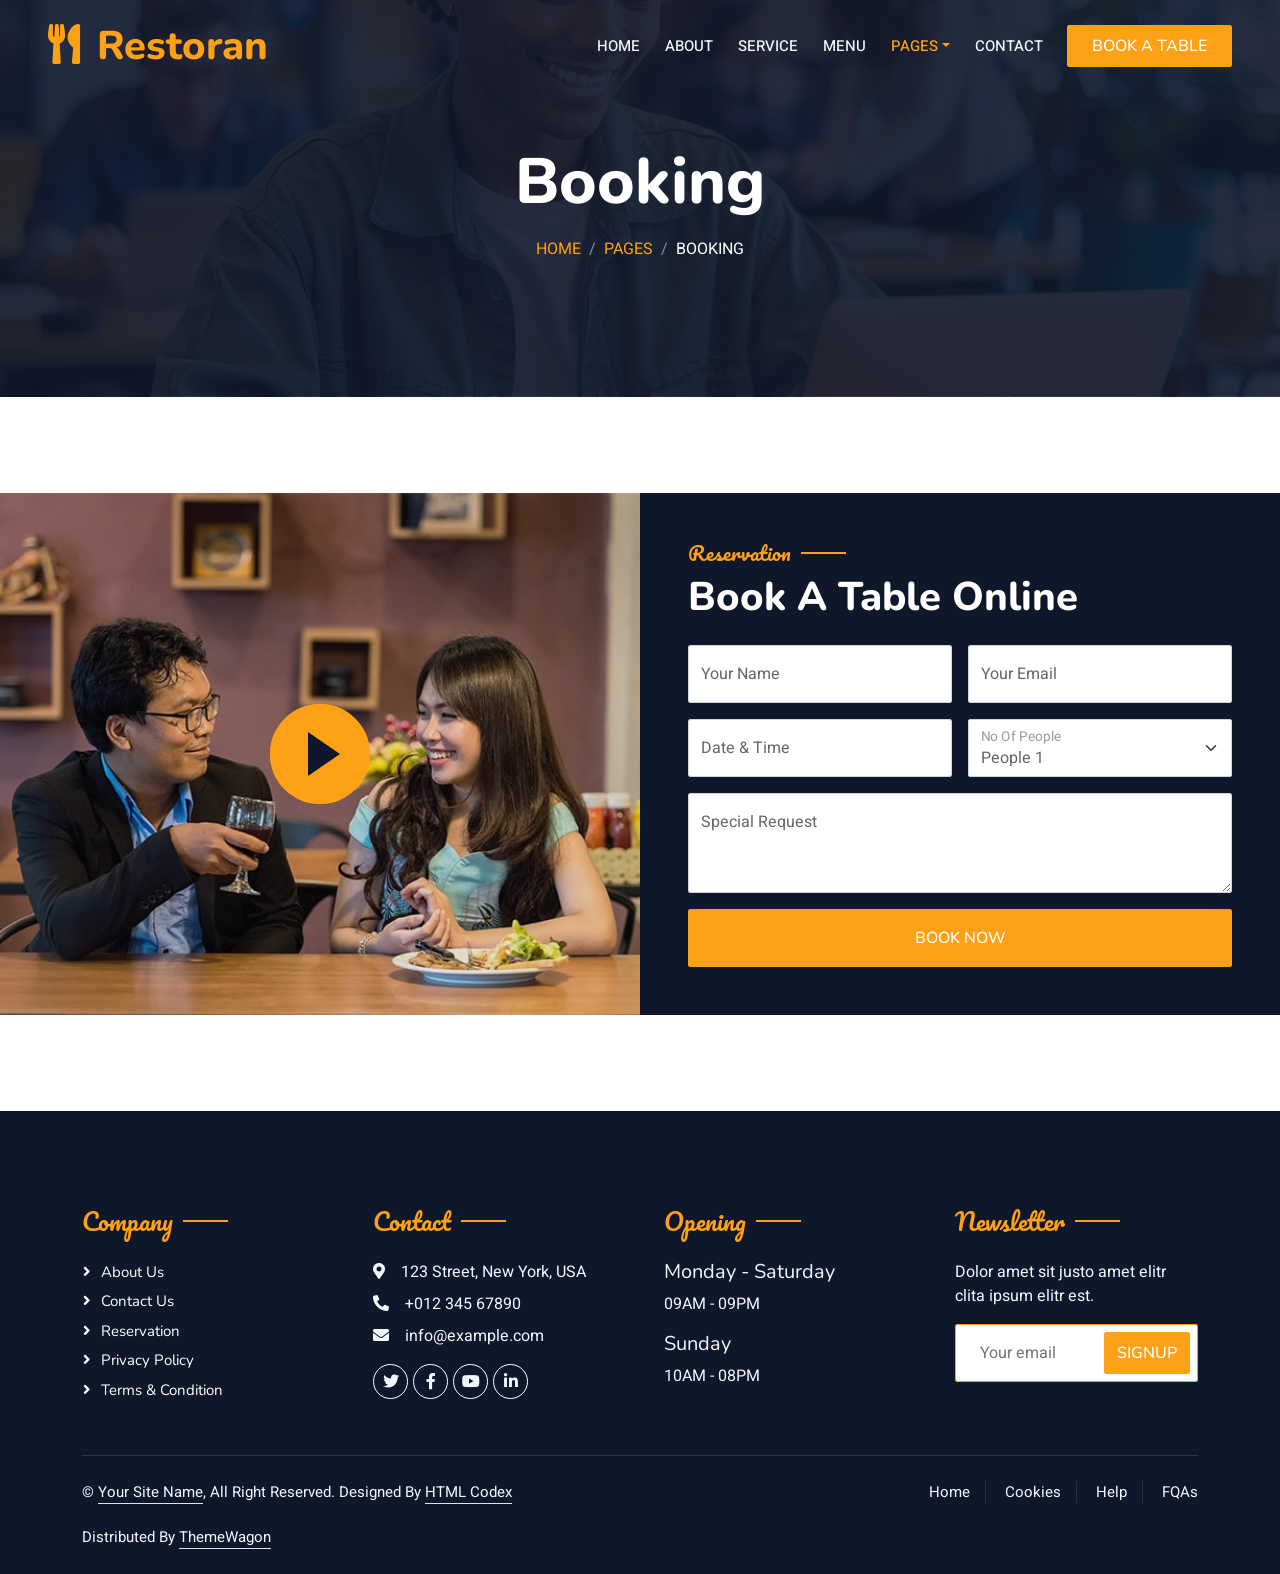
<file: booking.html>
<!DOCTYPE html>
<html lang="en">

<head>
    <meta charset="utf-8">
    <title>Restoran - Bootstrap Restaurant Template</title>
    <meta content="width=device-width, initial-scale=1.0" name="viewport">
    <meta content="" name="keywords">
    <meta content="" name="description">

    <!-- Favicon -->
    <link href="img/favicon.ico" rel="icon">

    <!-- Google Web Fonts -->
    <link rel="preconnect" href="https://fonts.googleapis.com">
    <link rel="preconnect" href="https://fonts.gstatic.com" crossorigin>
    <link href="https://fonts.googleapis.com/css2?family=Heebo:wght@400;500;600&family=Nunito:wght@600;700;800&family=Pacifico&display=swap" rel="stylesheet">

    <!-- Icon Font Stylesheet -->
    <link href="https://cdnjs.cloudflare.com/ajax/libs/font-awesome/5.10.0/css/all.min.css" rel="stylesheet">
    <link href="https://cdn.jsdelivr.net/npm/bootstrap-icons@1.4.1/font/bootstrap-icons.css" rel="stylesheet">

    <!-- Libraries Stylesheet -->
    <link href="lib/animate/animate.min.css" rel="stylesheet">
    <link href="lib/owlcarousel/assets/owl.carousel.min.css" rel="stylesheet">
    <link href="lib/tempusdominus/css/tempusdominus-bootstrap-4.min.css" rel="stylesheet" />

    <!-- Customized Bootstrap Stylesheet -->
    <link href="css/bootstrap.min.css" rel="stylesheet">

    <!-- Template Stylesheet -->
    <link href="css/style.css" rel="stylesheet">
</head>

<body>
    <div class="container-xxl bg-white p-0">
        <!-- Spinner Start -->
        <div id="spinner" class="show bg-white position-fixed translate-middle w-100 vh-100 top-50 start-50 d-flex align-items-center justify-content-center">
            <div class="spinner-border text-primary" style="width: 3rem; height: 3rem;" role="status">
                <span class="sr-only">Loading...</span>
            </div>
        </div>
        <!-- Spinner End -->


        <!-- Navbar & Hero Start -->
        <div class="container-xxl position-relative p-0">
            <nav class="navbar navbar-expand-lg navbar-dark bg-dark px-4 px-lg-5 py-3 py-lg-0">
                <a href="" class="navbar-brand p-0">
                    <h1 class="text-primary m-0"><i class="fa fa-utensils me-3"></i>Restoran</h1>
                    <!-- <img src="img/logo.png" alt="Logo"> -->
                </a>
                <button class="navbar-toggler" type="button" data-bs-toggle="collapse" data-bs-target="#navbarCollapse">
                    <span class="fa fa-bars"></span>
                </button>
                <div class="collapse navbar-collapse" id="navbarCollapse">
                    <div class="navbar-nav ms-auto py-0 pe-4">
                        <a href="index.html" class="nav-item nav-link">Home</a>
                        <a href="about.html" class="nav-item nav-link">About</a>
                        <a href="service.html" class="nav-item nav-link">Service</a>
                        <a href="menu.html" class="nav-item nav-link">Menu</a>
                        <div class="nav-item dropdown">
                            <a href="#" class="nav-link dropdown-toggle active" data-bs-toggle="dropdown">Pages</a>
                            <div class="dropdown-menu m-0">
                                <a href="booking.html" class="dropdown-item active">Booking</a>
                                <a href="team.html" class="dropdown-item">Our Team</a>
                                <a href="testimonial.html" class="dropdown-item">Testimonial</a>
                            </div>
                        </div>
                        <a href="contact.html" class="nav-item nav-link">Contact</a>
                    </div>
                    <a href="" class="btn btn-primary py-2 px-4">Book A Table</a>
                </div>
            </nav>

            <div class="container-xxl py-5 bg-dark hero-header mb-5">
                <div class="container text-center my-5 pt-5 pb-4">
                    <h1 class="display-3 text-white mb-3 animated slideInDown">Booking</h1>
                    <nav aria-label="breadcrumb">
                        <ol class="breadcrumb justify-content-center text-uppercase">
                            <li class="breadcrumb-item"><a href="#">Home</a></li>
                            <li class="breadcrumb-item"><a href="#">Pages</a></li>
                            <li class="breadcrumb-item text-white active" aria-current="page">Booking</li>
                        </ol>
                    </nav>
                </div>
            </div>
        </div>
        <!-- Navbar & Hero End -->


        <!-- Reservation Start -->
        <div class="container-xxl py-5 px-0 wow fadeInUp" data-wow-delay="0.1s">
            <div class="row g-0">
                <div class="col-md-6">
                    <div class="video">
                        <button type="button" class="btn-play" data-bs-toggle="modal" data-src="https://www.youtube.com/embed/DWRcNpR6Kdc" data-bs-target="#videoModal">
                            <span></span>
                        </button>
                    </div>
                </div>
                <div class="col-md-6 bg-dark d-flex align-items-center">
                    <div class="p-5 wow fadeInUp" data-wow-delay="0.2s">
                        <h5 class="section-title ff-secondary text-start text-primary fw-normal">Reservation</h5>
                        <h1 class="text-white mb-4">Book A Table Online</h1>
                        <form>
                            <div class="row g-3">
                                <div class="col-md-6">
                                    <div class="form-floating">
                                        <input type="text" class="form-control" id="name" placeholder="Your Name">
                                        <label for="name">Your Name</label>
                                    </div>
                                </div>
                                <div class="col-md-6">
                                    <div class="form-floating">
                                        <input type="email" class="form-control" id="email" placeholder="Your Email">
                                        <label for="email">Your Email</label>
                                    </div>
                                </div>
                                <div class="col-md-6">
                                    <div class="form-floating date" id="date3" data-target-input="nearest">
                                        <input type="text" class="form-control datetimepicker-input" id="datetime" placeholder="Date & Time" data-target="#date3" data-toggle="datetimepicker" />
                                        <label for="datetime">Date & Time</label>
                                    </div>
                                </div>
                                <div class="col-md-6">
                                    <div class="form-floating">
                                        <select class="form-select" id="select1">
                                          <option value="1">People 1</option>
                                          <option value="2">People 2</option>
                                          <option value="3">People 3</option>
                                        </select>
                                        <label for="select1">No Of People</label>
                                      </div>
                                </div>
                                <div class="col-12">
                                    <div class="form-floating">
                                        <textarea class="form-control" placeholder="Special Request" id="message" style="height: 100px"></textarea>
                                        <label for="message">Special Request</label>
                                    </div>
                                </div>
                                <div class="col-12">
                                    <button class="btn btn-primary w-100 py-3" type="submit">Book Now</button>
                                </div>
                            </div>
                        </form>
                    </div>
                </div>
            </div>
        </div>

        <div class="modal fade" id="videoModal" tabindex="-1" aria-labelledby="exampleModalLabel" aria-hidden="true">
            <div class="modal-dialog">
                <div class="modal-content rounded-0">
                    <div class="modal-header">
                        <h5 class="modal-title" id="exampleModalLabel">Youtube Video</h5>
                        <button type="button" class="btn-close" data-bs-dismiss="modal" aria-label="Close"></button>
                    </div>
                    <div class="modal-body">
                        <!-- 16:9 aspect ratio -->
                        <div class="ratio ratio-16x9">
                            <iframe class="embed-responsive-item" src="" id="video" allowfullscreen allowscriptaccess="always"
                                allow="autoplay"></iframe>
                        </div>
                    </div>
                </div>
            </div>
        </div>
        <!-- Reservation Start -->
        

        <!-- Footer Start -->
        <div class="container-fluid bg-dark text-light footer pt-5 mt-5 wow fadeIn" data-wow-delay="0.1s">
            <div class="container py-5">
                <div class="row g-5">
                    <div class="col-lg-3 col-md-6">
                        <h4 class="section-title ff-secondary text-start text-primary fw-normal mb-4">Company</h4>
                        <a class="btn btn-link" href="">About Us</a>
                        <a class="btn btn-link" href="">Contact Us</a>
                        <a class="btn btn-link" href="">Reservation</a>
                        <a class="btn btn-link" href="">Privacy Policy</a>
                        <a class="btn btn-link" href="">Terms & Condition</a>
                    </div>
                    <div class="col-lg-3 col-md-6">
                        <h4 class="section-title ff-secondary text-start text-primary fw-normal mb-4">Contact</h4>
                        <p class="mb-2"><i class="fa fa-map-marker-alt me-3"></i>123 Street, New York, USA</p>
                        <p class="mb-2"><i class="fa fa-phone-alt me-3"></i>+012 345 67890</p>
                        <p class="mb-2"><i class="fa fa-envelope me-3"></i>info@example.com</p>
                        <div class="d-flex pt-2">
                            <a class="btn btn-outline-light btn-social" href=""><i class="fab fa-twitter"></i></a>
                            <a class="btn btn-outline-light btn-social" href=""><i class="fab fa-facebook-f"></i></a>
                            <a class="btn btn-outline-light btn-social" href=""><i class="fab fa-youtube"></i></a>
                            <a class="btn btn-outline-light btn-social" href=""><i class="fab fa-linkedin-in"></i></a>
                        </div>
                    </div>
                    <div class="col-lg-3 col-md-6">
                        <h4 class="section-title ff-secondary text-start text-primary fw-normal mb-4">Opening</h4>
                        <h5 class="text-light fw-normal">Monday - Saturday</h5>
                        <p>09AM - 09PM</p>
                        <h5 class="text-light fw-normal">Sunday</h5>
                        <p>10AM - 08PM</p>
                    </div>
                    <div class="col-lg-3 col-md-6">
                        <h4 class="section-title ff-secondary text-start text-primary fw-normal mb-4">Newsletter</h4>
                        <p>Dolor amet sit justo amet elitr clita ipsum elitr est.</p>
                        <div class="position-relative mx-auto" style="max-width: 400px;">
                            <input class="form-control border-primary w-100 py-3 ps-4 pe-5" type="text" placeholder="Your email">
                            <button type="button" class="btn btn-primary py-2 position-absolute top-0 end-0 mt-2 me-2">SignUp</button>
                        </div>
                    </div>
                </div>
            </div>
            <div class="container">
                <div class="copyright">
                    <div class="row">
                        <div class="col-md-6 text-center text-md-start mb-3 mb-md-0">
                            &copy; <a class="border-bottom" href="#">Your Site Name</a>, All Right Reserved. 
							
							<!--/*** This template is free as long as you keep the footer author’s credit link/attribution link/backlink. If you'd like to use the template without the footer author’s credit link/attribution link/backlink, you can purchase the Credit Removal License from "https://htmlcodex.com/credit-removal". Thank you for your support. ***/-->
							Designed By <a class="border-bottom" href="https://htmlcodex.com">HTML Codex</a><br><br>
                            Distributed By <a class="border-bottom" href="https://themewagon.com" target="_blank">ThemeWagon</a>
                        </div>
                        <div class="col-md-6 text-center text-md-end">
                            <div class="footer-menu">
                                <a href="">Home</a>
                                <a href="">Cookies</a>
                                <a href="">Help</a>
                                <a href="">FQAs</a>
                            </div>
                        </div>
                    </div>
                </div>
            </div>
        </div>
        <!-- Footer End -->


        <!-- Back to Top -->
        <a href="#" class="btn btn-lg btn-primary btn-lg-square back-to-top"><i class="bi bi-arrow-up"></i></a>
    </div>

    <!-- JavaScript Libraries -->
    <script src="https://code.jquery.com/jquery-3.4.1.min.js"></script>
    <script src="https://cdn.jsdelivr.net/npm/bootstrap@5.0.0/dist/js/bootstrap.bundle.min.js"></script>
    <script src="lib/wow/wow.min.js"></script>
    <script src="lib/easing/easing.min.js"></script>
    <script src="lib/waypoints/waypoints.min.js"></script>
    <script src="lib/counterup/counterup.min.js"></script>
    <script src="lib/owlcarousel/owl.carousel.min.js"></script>
    <script src="lib/tempusdominus/js/moment.min.js"></script>
    <script src="lib/tempusdominus/js/moment-timezone.min.js"></script>
    <script src="lib/tempusdominus/js/tempusdominus-bootstrap-4.min.js"></script>

    <!-- Template Javascript -->
    <script src="js/main.js"></script>
</body>

</html>
</file>
<file: css/style.css>
/********** Template CSS **********/
:root {
    --primary: #FEA116;
    --light: #F1F8FF;
    --dark: #0F172B;
}

.ff-secondary {
    font-family: 'Pacifico', cursive;
}

.fw-medium {
    font-weight: 600 !important;
}

.fw-semi-bold {
    font-weight: 700 !important;
}

.back-to-top {
    position: fixed;
    display: none;
    right: 45px;
    bottom: 45px;
    z-index: 99;
}
html {
    scroll-behavior: smooth;
  }

/*** Spinner ***/
#spinner {
    opacity: 0;
    visibility: hidden;
    transition: opacity .5s ease-out, visibility 0s linear .5s;
    z-index: 99999;
}

#spinner.show {
    transition: opacity .5s ease-out, visibility 0s linear 0s;
    visibility: visible;
    opacity: 1;
}


/*** Button ***/
.btn {
    font-family: 'Nunito', sans-serif;
    font-weight: 500;
    text-transform: uppercase;
    transition: .5s;
}

.btn.btn-primary,
.btn.btn-secondary {
    color: #FFFFFF;
}

.btn-square {
    width: 38px;
    height: 38px;
}

.btn-sm-square {
    width: 32px;
    height: 32px;
}

.btn-lg-square {
    width: 48px;
    height: 48px;
}

.btn-square,
.btn-sm-square,
.btn-lg-square {
    padding: 0;
    display: flex;
    align-items: center;
    justify-content: center;
    font-weight: normal;
    border-radius: 2px;
}


/*** Navbar ***/
.navbar-dark .navbar-nav .nav-link {
    position: relative;
    margin-left: 25px;
    padding: 35px 0;
    font-size: 15px;
    color: var(--light) !important;
    text-transform: uppercase;
    font-weight: 500;
    outline: none;
    transition: .5s;
}

.sticky-top.navbar-dark .navbar-nav .nav-link {
    padding: 20px 0;
}

.navbar-dark .navbar-nav .nav-link:hover,
.navbar-dark .navbar-nav .nav-link.active {
    color: var(--primary) !important;
}

.navbar-dark .navbar-brand img {
    max-height: 60px;
    transition: .5s;
}

.sticky-top.navbar-dark .navbar-brand img {
    max-height: 45px;
}

@media (max-width: 991.98px) {
    .sticky-top.navbar-dark {
        position: relative;
    }

    .navbar-dark .navbar-collapse {
        margin-top: 15px;
        border-top: 1px solid rgba(255, 255, 255, .1)
    }

    .navbar-dark .navbar-nav .nav-link,
    .sticky-top.navbar-dark .navbar-nav .nav-link {
        padding: 10px 0;
        margin-left: 0;
    }

    .navbar-dark .navbar-brand img {
        max-height: 45px;
    }
}

@media (min-width: 992px) {
    .navbar-dark {
        position: absolute;
        width: 100%;
        top: 0;
        left: 0;
        z-index: 999;
        background: transparent !important;
    }
    
    .sticky-top.navbar-dark {
        position: fixed;
        background: var(--dark) !important;
    }
}


/*** Hero Header ***/
.hero-header {
    background: linear-gradient(rgba(15, 23, 43, .9), rgba(15, 23, 43, .9)), url(../img/bg-img.jpg);
    background-position: center center;
    background-repeat: no-repeat;
    background-size: cover;
}

/* .hero-header img {
    animation: imgRotate 50s linear infinite;
} */

@keyframes imgRotate { 
    100% { 
        transform: rotate(360deg); 
    } 
}

.breadcrumb-item + .breadcrumb-item::before {
    color: rgba(255, 255, 255, .5);
}


/*** Section Title ***/
.section-title {
    position: relative;
    display: inline-block;
}

.section-title::before {
    position: absolute;
    content: "";
    width: 45px;
    height: 2px;
    top: 50%;
    left: -55px;
    margin-top: -1px;
    background: var(--primary);
}

.section-title::after {
    position: absolute;
    content: "";
    width: 45px;
    height: 2px;
    top: 50%;
    right: -55px;
    margin-top: -1px;
    background: var(--primary);
}

.section-title.text-start::before,
.section-title.text-end::after {
    display: none;
}


/*** Service ***/
.service-item {
    box-shadow: 0 0 45px rgba(0, 0, 0, .08);
    transition: .5s;
}

.service-item:hover {
    background: var(--primary);
}

.service-item * {
    transition: .5s;
}

.service-item:hover * {
    color: var(--light) !important;
}


/*** Food Menu ***/
.nav-pills .nav-item .active {
    border-bottom: 2px solid var(--primary);
}


/*** Youtube Video ***/
.video {
    position: relative;
    height: 100%;
    min-height: 500px;
    background: linear-gradient(rgba(15, 23, 43, .1), rgba(15, 23, 43, .1)), url(../img/video.jpg);
    background-position: center center;
    background-repeat: no-repeat;
    background-size: cover;
}

.video .btn-play {
    position: absolute;
    z-index: 3;
    top: 50%;
    left: 50%;
    transform: translateX(-50%) translateY(-50%);
    box-sizing: content-box;
    display: block;
    width: 32px;
    height: 44px;
    border-radius: 50%;
    border: none;
    outline: none;
    padding: 18px 20px 18px 28px;
}

.video .btn-play:before {
    content: "";
    position: absolute;
    z-index: 0;
    left: 50%;
    top: 50%;
    transform: translateX(-50%) translateY(-50%);
    display: block;
    width: 100px;
    height: 100px;
    background: var(--primary);
    border-radius: 50%;
    animation: pulse-border 1500ms ease-out infinite;
}

.video .btn-play:after {
    content: "";
    position: absolute;
    z-index: 1;
    left: 50%;
    top: 50%;
    transform: translateX(-50%) translateY(-50%);
    display: block;
    width: 100px;
    height: 100px;
    background: var(--primary);
    border-radius: 50%;
    transition: all 200ms;
}

.video .btn-play img {
    position: relative;
    z-index: 3;
    max-width: 100%;
    width: auto;
    height: auto;
}

.video .btn-play span {
    display: block;
    position: relative;
    z-index: 3;
    width: 0;
    height: 0;
    border-left: 32px solid var(--dark);
    border-top: 22px solid transparent;
    border-bottom: 22px solid transparent;
}

@keyframes pulse-border {
    0% {
        transform: translateX(-50%) translateY(-50%) translateZ(0) scale(1);
        opacity: 1;
    }

    100% {
        transform: translateX(-50%) translateY(-50%) translateZ(0) scale(1.5);
        opacity: 0;
    }
}

#videoModal {
    z-index: 99999;
}

#videoModal .modal-dialog {
    position: relative;
    max-width: 800px;
    margin: 60px auto 0 auto;
}

#videoModal .modal-body {
    position: relative;
    padding: 0px;
}

#videoModal .close {
    position: absolute;
    width: 30px;
    height: 30px;
    right: 0px;
    top: -30px;
    z-index: 999;
    font-size: 30px;
    font-weight: normal;
    color: #FFFFFF;
    background: #000000;
    opacity: 1;
}


/*** Team ***/
.team-item {
    box-shadow: 0 0 45px rgba(0, 0, 0, .08);
    height: calc(100% - 38px);
    transition: .5s;
}

.team-item img {
    transition: .5s;
}

.team-item:hover img {
    transform: scale(1.1);
}



.team-item .btn {
    border-radius: 38px 38px 0 0;
}


/*** Testimonial ***/
.testimonial-carousel .owl-item .testimonial-item,
.testimonial-carousel .owl-item.center .testimonial-item * {
    transition: .5s;
}

.testimonial-carousel .owl-item.center .testimonial-item {
    background: var(--primary) !important;
    border-color: var(--primary) !important;
}

.testimonial-carousel .owl-item.center .testimonial-item * {
    color: var(--light) !important;
}

.testimonial-carousel .owl-dots {
    margin-top: 24px;
    display: flex;
    align-items: flex-end;
    justify-content: center;
}

.testimonial-carousel .owl-dot {
    position: relative;
    display: inline-block;
    margin: 0 5px;
    width: 15px;
    height: 15px;
    border: 1px solid #CCCCCC;
    border-radius: 15px;
    transition: .5s;
}

.testimonial-carousel .owl-dot.active {
    background: var(--primary);
    border-color: var(--primary);
}


/*** Footer ***/
.footer .btn.btn-social {
    margin-right: 5px;
    width: 35px;
    height: 35px;
    display: flex;
    align-items: center;
    justify-content: center;
    color: var(--light);
    border: 1px solid #FFFFFF;
    border-radius: 35px;
    transition: .3s;
}

.footer .btn.btn-social:hover {
    color: var(--primary);
}

.footer .btn.btn-link {
    display: block;
    margin-bottom: 5px;
    padding: 0;
    text-align: left;
    color: #FFFFFF;
    font-size: 15px;
    font-weight: normal;
    text-transform: capitalize;
    transition: .3s;
}

.footer .btn.btn-link::before {
    position: relative;
    content: "\f105";
    font-family: "Font Awesome 5 Free";
    font-weight: 900;
    margin-right: 10px;
}

.footer .btn.btn-link:hover {
    letter-spacing: 1px;
    box-shadow: none;
}

.footer .copyright {
    padding: 25px 0;
    font-size: 15px;
    border-top: 1px solid rgba(256, 256, 256, .1);
}

.footer .copyright a {
    color: var(--light);
}

.footer .footer-menu a {
    margin-right: 15px;
    padding-right: 15px;
    border-right: 1px solid rgba(255, 255, 255, .1);
}

.footer .footer-menu a:last-child {
    margin-right: 0;
    padding-right: 0;
    border-right: none;
}
.custom-margin {
    margin-bottom: 30px; /* Adjust the value as needed */
}
</file>
